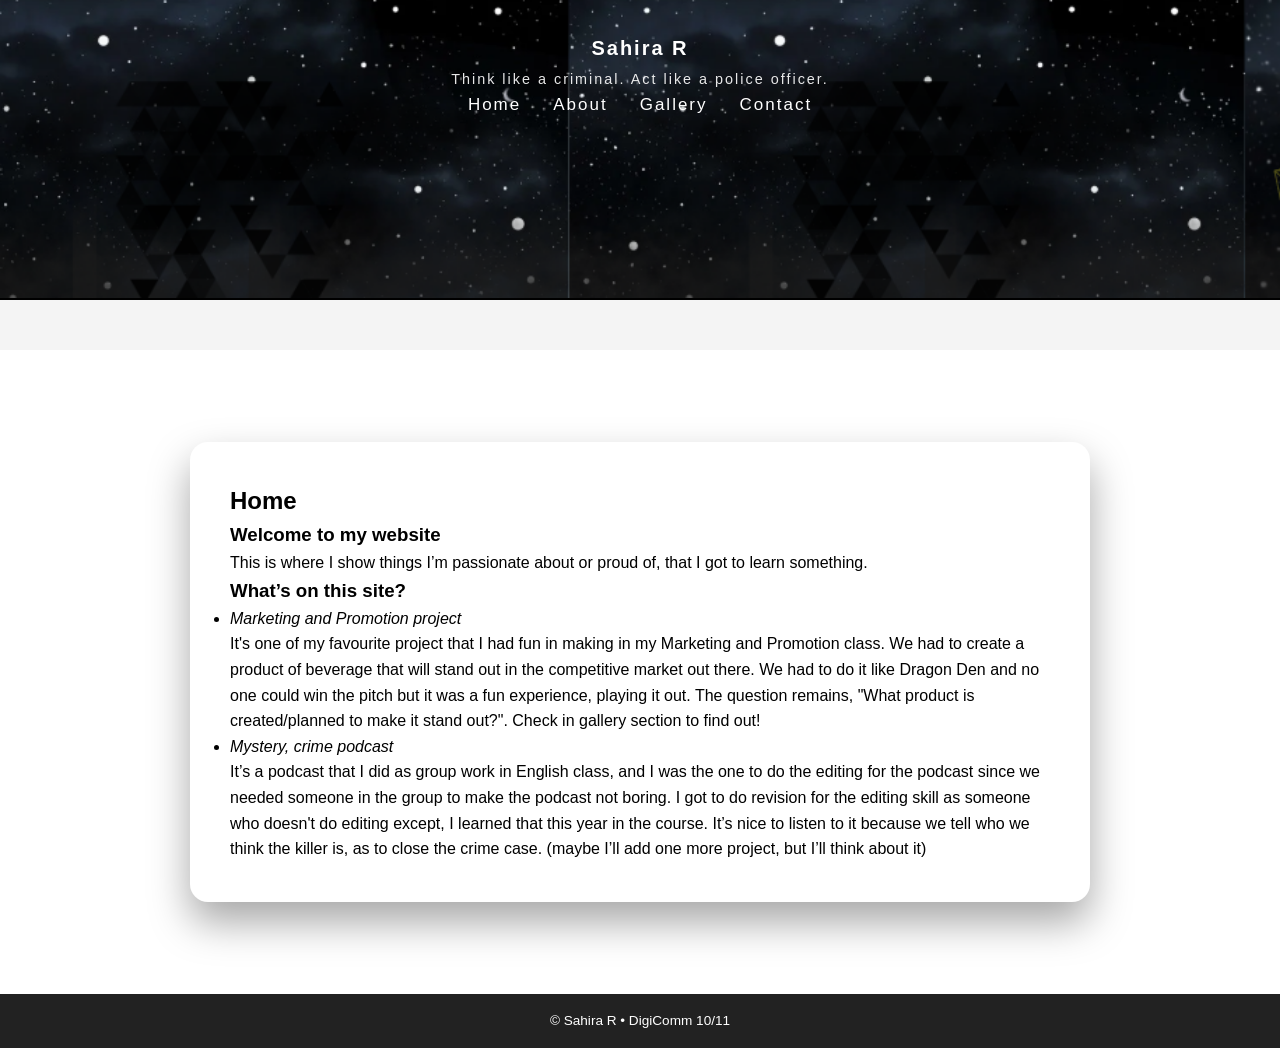
<file: index.htm>
<!doctype html>
<html lang="en">
<head>
  <meta charset="utf-8">
  <meta name="viewport" content="width=device-width, initial-scale=1">
  <title>Sahira's website • Home</title>

  <link rel="stylesheet" href="style.css">
 
</head>

<body>

  <!--
  FILE + LINK RULES (DO NOT IGNORE)
  1) Filenames must be lowercase: index.html, about.html, gallery.html OR projects.html, contact.html
  2) No spaces. No capitals. No renaming after you start.
  3) If a link doesn’t work, check spelling FIRST.
  4) Choose ONE navigation layout and use it on every page.
  -->
  
  <header class="background_image">
    <!-- HEADER: shown at the top of every page -->
    <h1>Sahira R</h1>
    <p>Think like a criminal. Act like a police officer.</p>
    <nav class="navbar">
      <ul>
        <li><a href="index.htm">Home</a></li>
        <li><a href="about.htm">About</a></li>
        <li><a href="gallery.htm">Gallery</a></li>
        <li><a href="contact.htm">Contact</a></li>
      </ul>
    </nav>
  </header>
   

  <!-- LAYOUT WRAPPER: in Lesson 5.4 we will style this into columns -->

    </aside>

    <main>
        <div class="blur-bg"></div>
      <div class="page-wrapper">
      <!-- MAIN: unique page content -->
      <h2>Home</h2>

      <section>
        <h3>Welcome to my website</h3>
        <p> This is where I show things I’m passionate about or proud of, that I
got to learn something.</p>
      </section>

      <section>
        <h3>What’s on this site?</h3>
        <ul>
          <li><em>Marketing and Promotion project</em>
            <br>
It's one of my favourite project that I had fun in making in my Marketing and Promotion class. We had to create a product of beverage that will stand out in the competitive market out there. We had to do it like Dragon Den and no one could win the pitch but it was a fun experience, playing it out. The question remains, "What product is created/planned to make it stand out?". Check in gallery section to find out! </li>
          <li> <em>Mystery, crime podcast</em>
            <br>
It’s a podcast that I did as group work in English class, and I was the one to do the editing
for the podcast since we needed someone in the group to make the podcast not boring.
I got to do revision for the editing skill as someone who doesn't do editing except, I learned
that this year in the course. It’s nice to listen to it because we tell who we think the killer is,
as to close the crime case.
(maybe I’ll add one more project, but I’ll think about it)</li>
          
        </ul>
      </section>
    </main>

  </div>
 </div>
  <footer>
    <!-- FOOTER: shown at the bottom of every page -->
    <p>© Sahira R • DigiComm 10/11</p>
  </footer>

<script defer src="https://static.cloudflareinsights.com/beacon.min.js/vcd15cbe7772f49c399c6a5babf22c1241717689176015" integrity="sha512-ZpsOmlRQV6y907TI0dKBHq9Md29nnaEIPlkf84rnaERnq6zvWvPUqr2ft8M1aS28oN72PdrCzSjY4U6VaAw1EQ==" data-cf-beacon='{"version":"2024.11.0","token":"890e296de4ab443083747c565b7457a5","r":1,"server_timing":{"name":{"cfCacheStatus":true,"cfEdge":true,"cfExtPri":true,"cfL4":true,"cfOrigin":true,"cfSpeedBrain":true},"location_startswith":null}}' crossorigin="anonymous"></script>
</body>
</html>
</file>
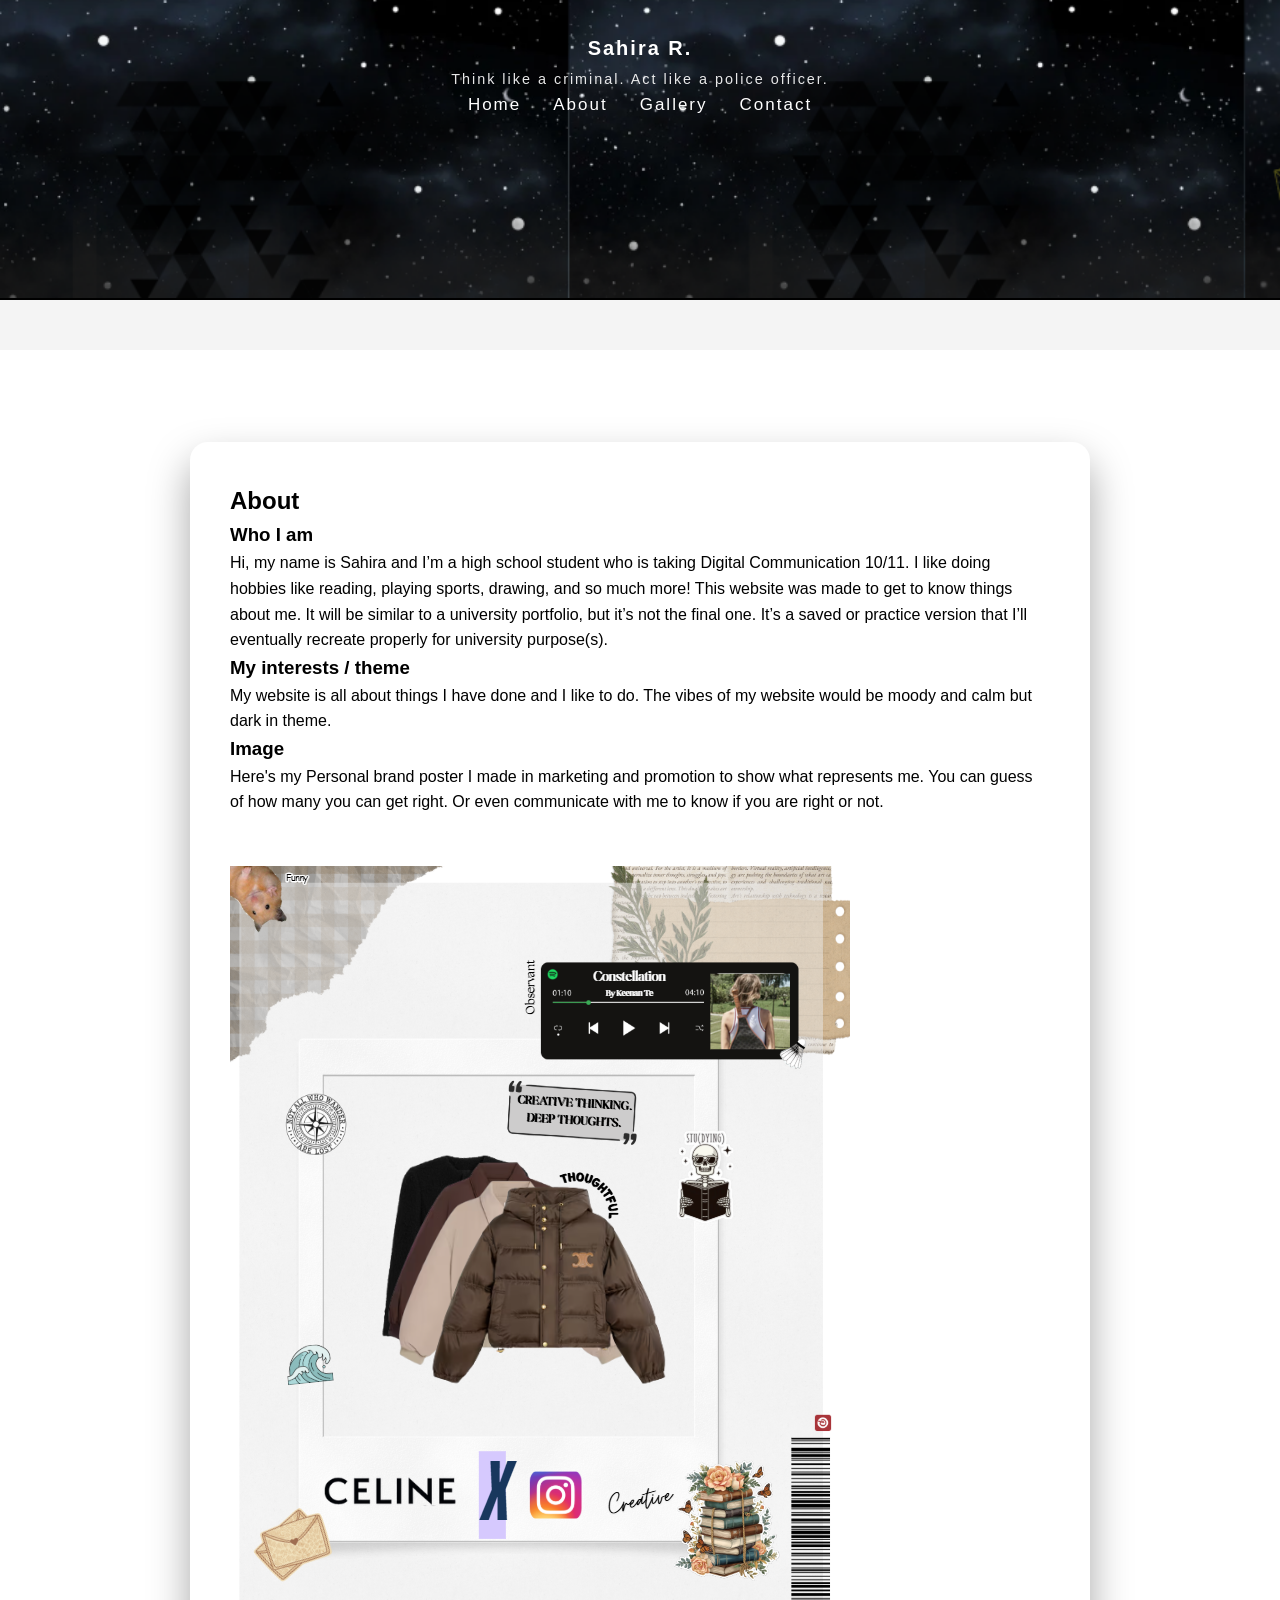
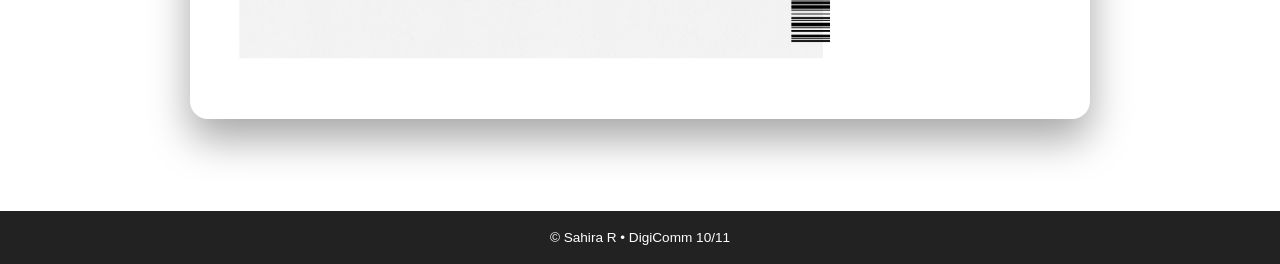
<file: about.htm>
<!doctype html>
<html lang="en">
<head>                              
  <meta charset="utf-8">
  <meta name="viewport" content="width=device-width, initial-scale=1">
  <title>Sahira's website • About</title>

  <link rel="stylesheet" href="style.css">

</head>

<body>

  <!--
  FILE + LINK RULES (DO NOT IGNORE)
  1) Filenames must be lowercase: index.html, about.html, gallery.html OR projects.html, contact.html
  2) No spaces. No capitals. No renaming after you start.
  3) If a link doesn’t work, check spelling FIRST.
  4) Choose ONE navigation layout and use it on every page.
  -->

  <header class="background_image">
    <h1>Sahira R.</h1>
    <p>Think like a criminal. Act like a police officer.</p>
     <nav class="navbar">
      <ul>
        <li><a href="index.htm">Home</a></li>
        <li><a href="about.htm">About</a></li>
        <li><a href="gallery.htm">Gallery</a></li>
        <li><a href="contact.htm">Contact</a></li>
      </ul>
    </nav>
  </header>

  <div class="layout">

    
    <main>
      <div class="page-wrapper">
      <h2>About</h2>

      <section>
        <h3>Who I am</h3>
        <p>Hi, my name is Sahira and I’m a high school student who is taking Digital Communication
10/11. I like doing hobbies like reading, playing sports, drawing, and so much more! This
website was made to get to know things about me. It will be similar to a university portfolio,
but it’s not the final one. It’s a saved or practice version that I’ll eventually recreate
properly for university purpose(s).</p>
      </section>

      <section>
        <h3>My interests / theme</h3>
        <p>My website is all about things I have done and I like to do. The vibes of my website would be moody and calm but dark in theme. </p>
      </section>

      <section>
        <h3>Image</h3>
        <p>Here's my Personal brand poster I made in marketing and promotion to show what represents me. You can guess of how many you can get right. Or even communicate with me to know if you are right or not. </p>
        <br>
        <br>
        <img src="Personal Brand poster.png" alt="A placeholder image">
        
      </section>
    </main>

  </div>
  </div>
  <footer>
    <p>© Sahira R • DigiComm 10/11</p>
  </footer>

<script defer src="https://static.cloudflareinsights.com/beacon.min.js/vcd15cbe7772f49c399c6a5babf22c1241717689176015" integrity="sha512-ZpsOmlRQV6y907TI0dKBHq9Md29nnaEIPlkf84rnaERnq6zvWvPUqr2ft8M1aS28oN72PdrCzSjY4U6VaAw1EQ==" data-cf-beacon='{"version":"2024.11.0","token":"890e296de4ab443083747c565b7457a5","r":1,"server_timing":{"name":{"cfCacheStatus":true,"cfEdge":true,"cfExtPri":true,"cfL4":true,"cfOrigin":true,"cfSpeedBrain":true},"location_startswith":null}}' crossorigin="anonymous"></script>
</body>
</html>
</file>
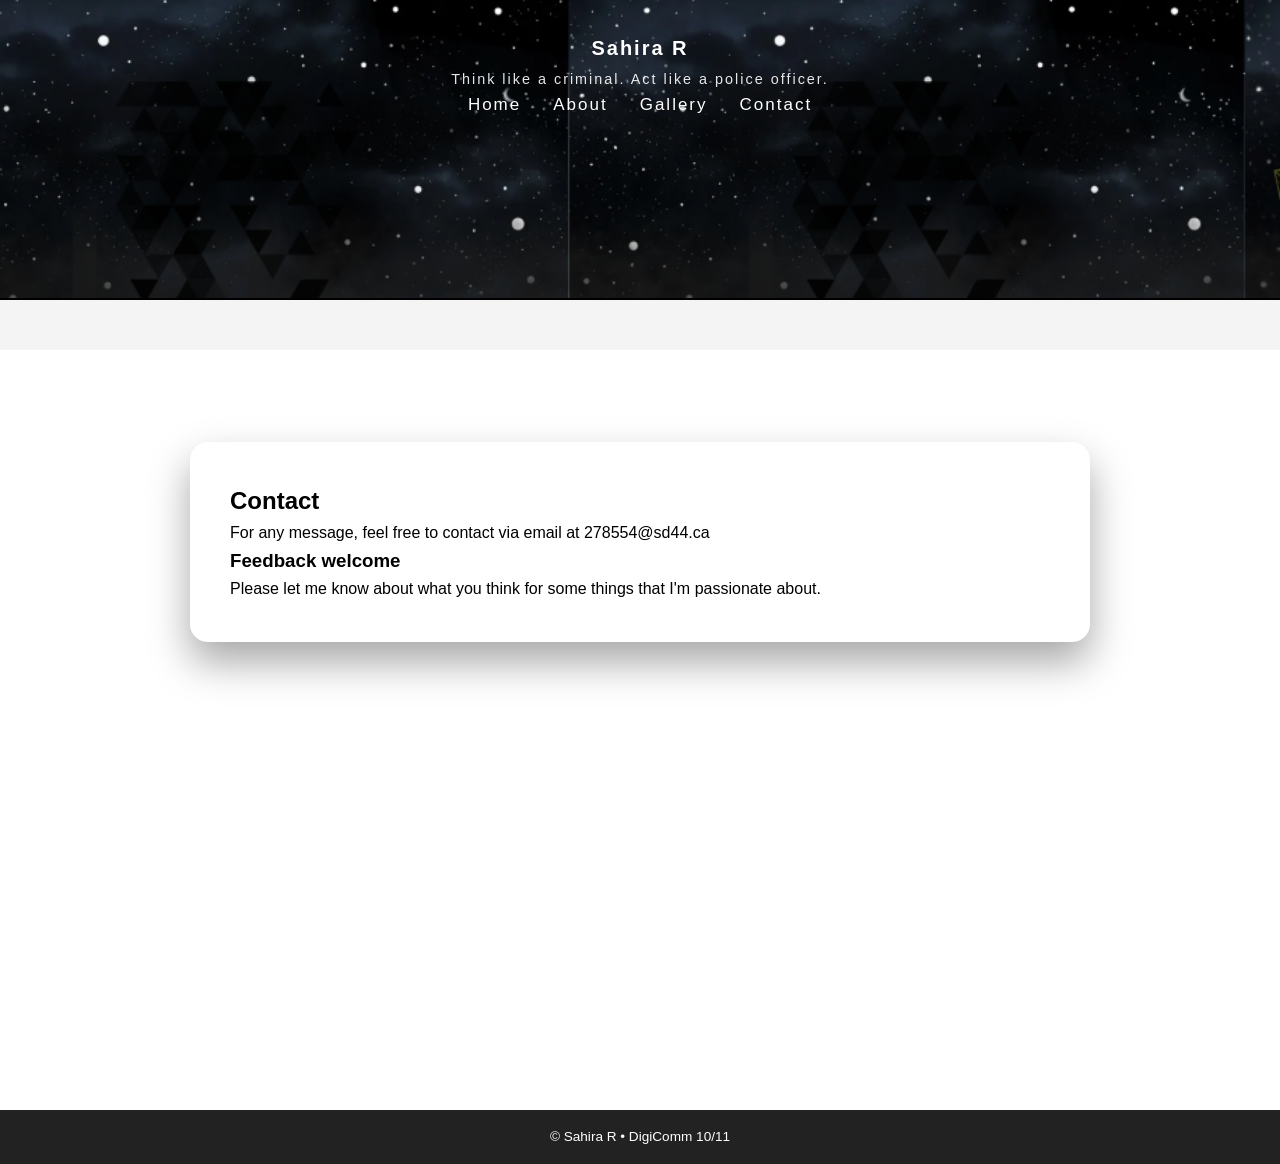
<file: contact.htm>
<!doctype html>
<html lang="en">
<head>
  <meta charset="utf-8">
  <meta name="viewport" content="width=device-width, initial-scale=1">
  <title>Sahira's website • Contact</title>

  <link rel="stylesheet" href="style.css">

</head>

<body>

  <!--
  FILE + LINK RULES (DO NOT IGNORE)
  1) Filenames must be lowercase: index.html, about.html, gallery.html OR projects.html, contact.html
  2) No spaces. No capitals. No renaming after you start.
  3) If a link doesn’t work, check spelling FIRST.
  4) Choose ONE navigation layout and use it on every page.
  -->

  <header class="background_image">
    <h1>Sahira R</h1>
    <p>Think like a criminal. Act like a police officer.</p>
     <nav class="navbar">
      <ul>
        <li><a href="index.htm">Home</a></li>
        <li><a href="about.htm">About</a></li>
        <li><a href="gallery.htm">Gallery</a></li>
        <li><a href="contact.htm">Contact</a></li>
      </ul>
    </nav>
  </header>

  <div class="layout">



    <main>
       <div class="page-wrapper">
      <h2>Contact</h2>

      <section>
        <p>For any message, feel free to contact via email at 278554@sd44.ca
        </p>
      </section>

      <section>
        <h3>Feedback welcome</h3>
        <p>Please let me know about what you think for some things that I'm passionate about.</p>
      </section>
    </main>

  </div>
  </div>
  <footer>
    <p>© Sahira R • DigiComm 10/11</p>
  </footer>

<script defer src="https://static.cloudflareinsights.com/beacon.min.js/vcd15cbe7772f49c399c6a5babf22c1241717689176015" integrity="sha512-ZpsOmlRQV6y907TI0dKBHq9Md29nnaEIPlkf84rnaERnq6zvWvPUqr2ft8M1aS28oN72PdrCzSjY4U6VaAw1EQ==" data-cf-beacon='{"version":"2024.11.0","token":"890e296de4ab443083747c565b7457a5","r":1,"server_timing":{"name":{"cfCacheStatus":true,"cfEdge":true,"cfExtPri":true,"cfL4":true,"cfOrigin":true,"cfSpeedBrain":true},"location_startswith":null}}' crossorigin="anonymous"></script>
</body>
</html>
</file>
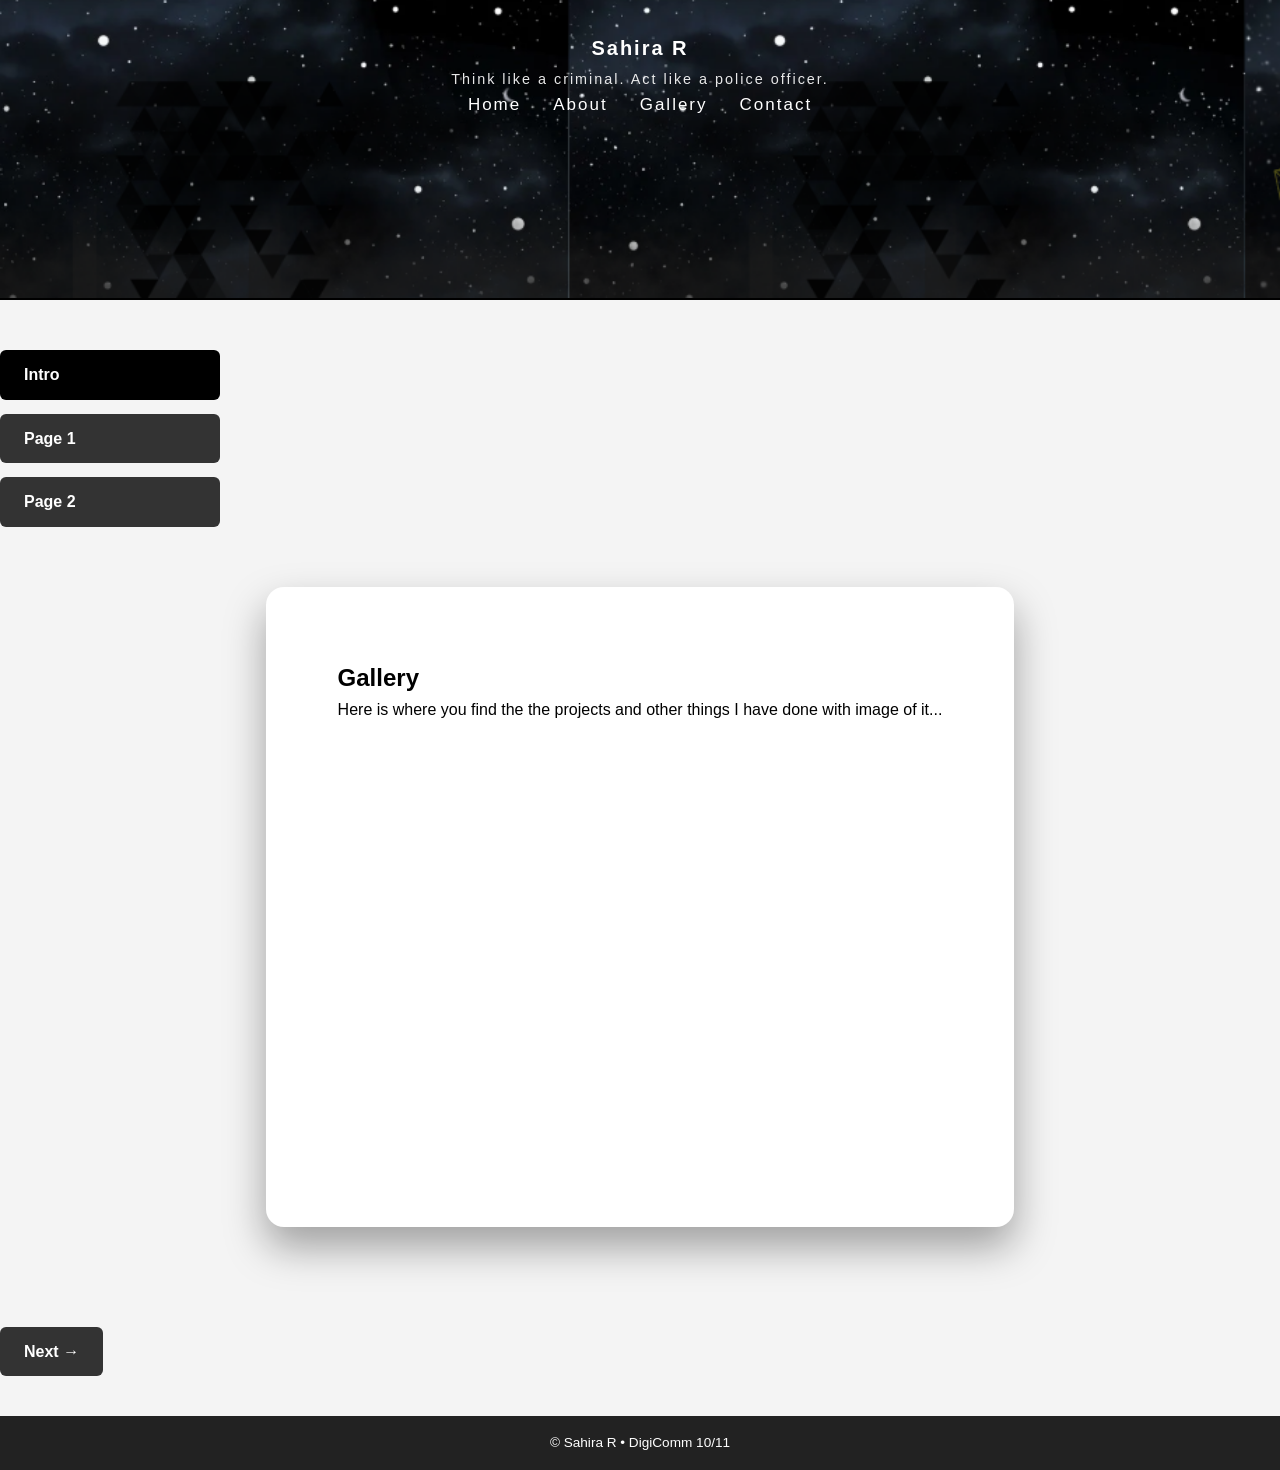
<file: gallery.htm>
<!doctype html>
<html lang="en">
<head>
  <meta charset="utf-8">
  <meta name="viewport" content="width=device-width, initial-scale=1">
  <title>Sahira's website • Gallery</title>

  <link rel="stylesheet" href="style.css">

</head>

<body>

  <!--
  FILE + LINK RULES (DO NOT IGNORE)
  1) Filenames must be lowercase: index.html, about.html, gallery.html OR projects.html, contact.html
  2) No spaces. No capitals. No renaming after you start.
  3) If a link doesn’t work, check spelling FIRST.
  4) Choose ONE navigation layout and use it on every page.
  -->

  <header class="background_image">
    <h1>Sahira R</h1>
    <p>Think like a criminal. Act like a police officer.</p>
     <nav class="navbar">
      <ul>
        <li><a href="index.htm">Home</a></li>
        <li><a href="about.htm">About</a></li>
        <li><a href="gallery.htm">Gallery</a></li>
        <li><a href="contact.htm">Contact</a></li>
      </ul>
    </nav>
  </header>

<aside class="side-nav">
  <a href="gallery.htm" class="side-btn active">Intro</a>
  <a href="page (1).htm" class="side-btn">Page 1</a>
  <a href="page (2).htm" class="side-btn">Page 2</a>
</aside>
  <div class="layout">

   <div class="page-wrapper">

    <main>
      <h2>Gallery</h2>

      <!-- These are simple placeholders. In 5.4 we will style them into a grid. -->
      Here is where you find the the projects and other things I have done with image of it...
    
    </main>

  </div>
</div>
<div class="nav-buttons">
  <a href="page (1).htm" class="nav-btn next">Next →</a>
</div>
 </body>
  <footer>
    <p>© Sahira R • DigiComm 10/11</p>
  </footer>



<script defer src="https://static.cloudflareinsights.com/beacon.min.js/vcd15cbe7772f49c399c6a5babf22c1241717689176015" integrity="sha512-ZpsOmlRQV6y907TI0dKBHq9Md29nnaEIPlkf84rnaERnq6zvWvPUqr2ft8M1aS28oN72PdrCzSjY4U6VaAw1EQ==" data-cf-beacon='{"version":"2024.11.0","token":"890e296de4ab443083747c565b7457a5","r":1,"server_timing":{"name":{"cfCacheStatus":true,"cfEdge":true,"cfExtPri":true,"cfL4":true,"cfOrigin":true,"cfSpeedBrain":true},"location_startswith":null}}' crossorigin="anonymous"></script>
</body>
</html>
</file>
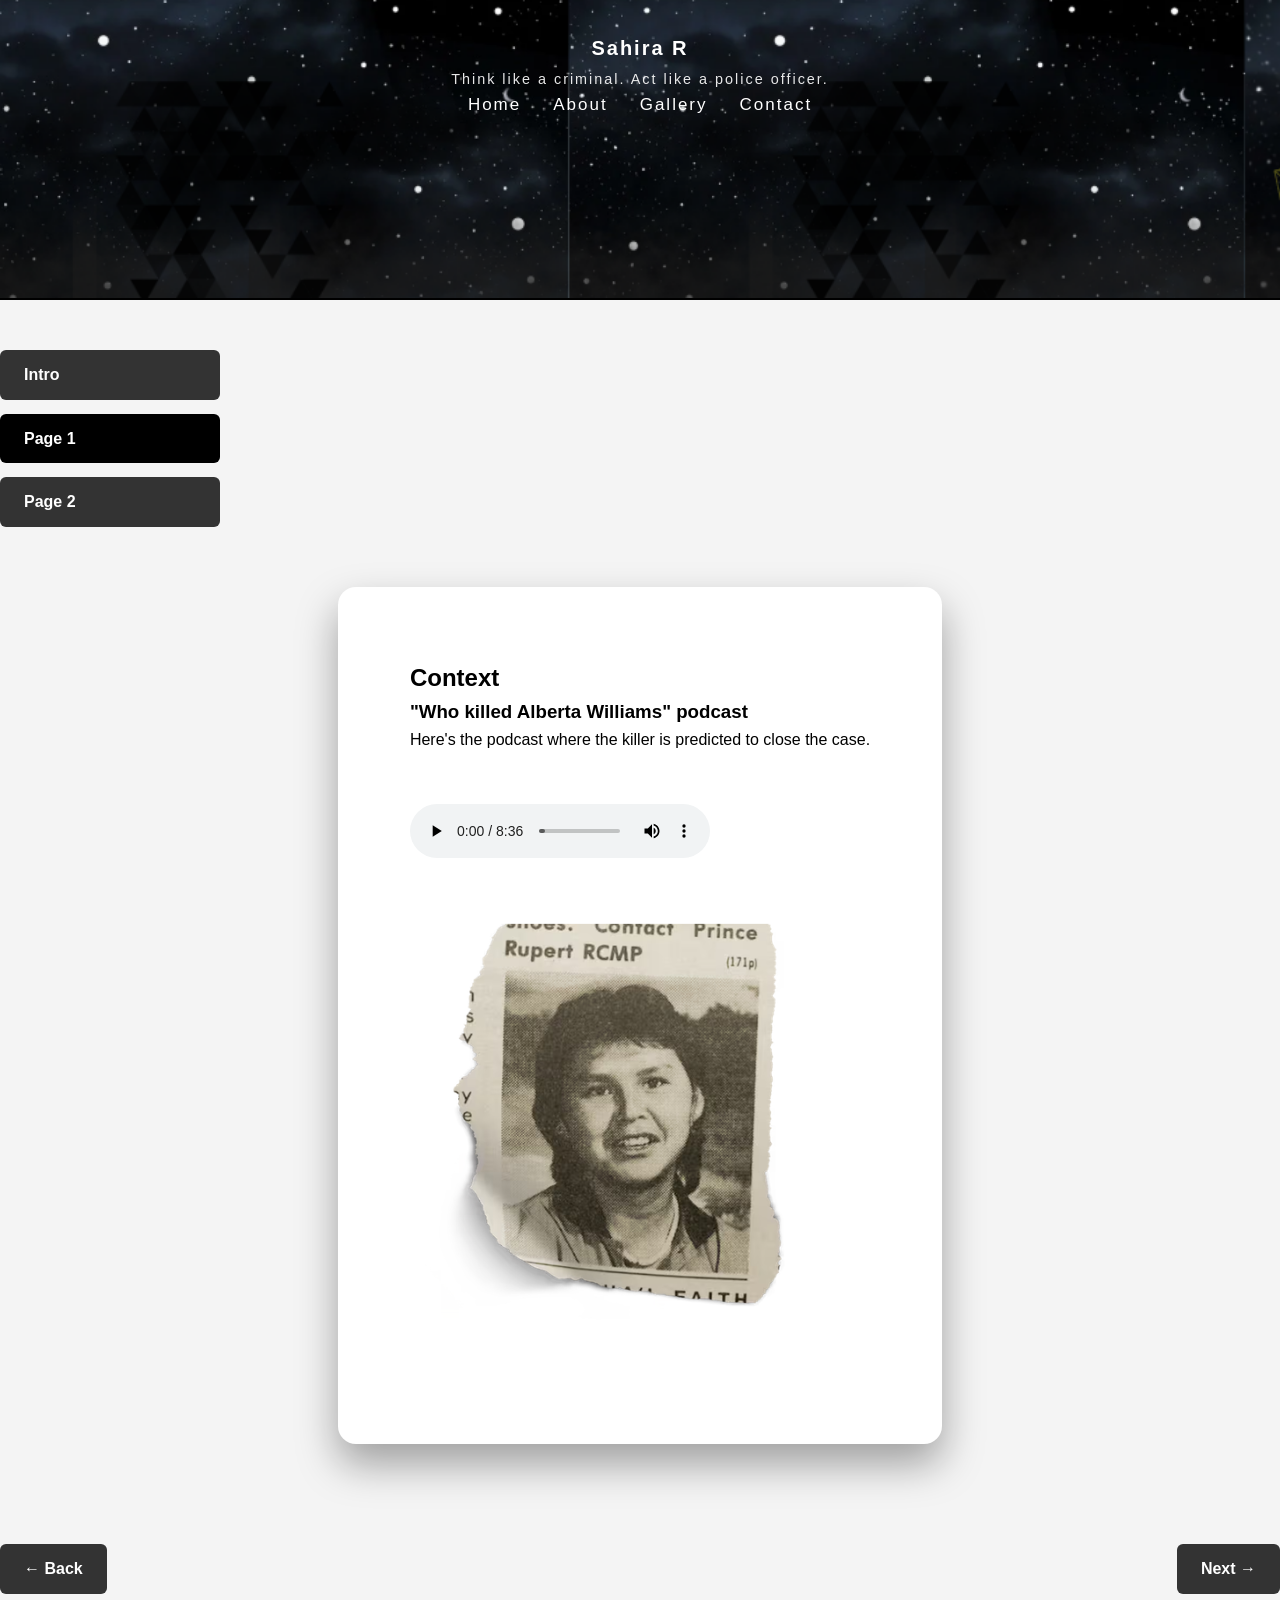
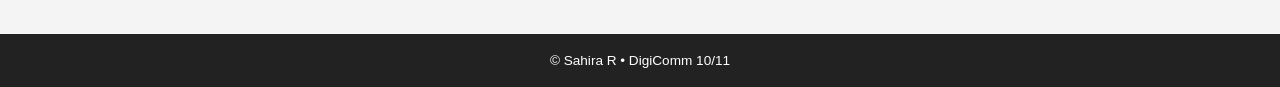
<file: page (1).htm>
<!doctype html>
<html lang="en">
<head>
  <meta charset="utf-8">
  <meta name="viewport" content="width=device-width, initial-scale=1">
  <title>Sahira's website • page1</title>

  <link rel="stylesheet" href="style.css">
</head>

<body>

  <!-- HEADER -->
  <header class="background_image">
    <h1>Sahira R</h1>
    <p>Think like a criminal. Act like a police officer.</p>

    <nav class="navbar">
      <ul>
        <li><a href="index.htm">Home</a></li>
        <li><a href="about.htm">About</a></li>
        <li><a href="gallery.htm">Gallery</a></li>
        <li><a href="contact.htm">Contact</a></li>
      </ul>
    </nav>
  </header>

  <!-- 🔹 CONTEXT FLOATING BUTTONS (NEW) -->
<aside class="side-nav">
  <a href="gallery.htm" class="side-btn">Intro</a>
  <a href="page (1).htm" class="side-btn active">Page 1</a>
  <a href="page (2).htm" class="side-btn">Page 2</a>
</aside>

  <div class="layout">
    <div class="page-wrapper">

      <main>
        <h2 id="context">Context</h2>

        <section>
          <h3 id="title">"Who killed Alberta Williams" podcast</h3>
          <p>Here's the podcast where the killer is predicted to close the case.
            <br>
            <br>
            <br>
            <audio controls>
  <source src="EFP murder podcast.mp3" type="audio/mpeg">
  Your browser does not support the audio element.
</audio>
        </section>

        <!-- Image placeholder -->
        <div id="image">
         <img src="Alberta Williams.png" alt="A placeholder image">
        </div>
      </main>

    </div>
  </div>

  <!-- ✅ NEXT / BACK BUTTONS (UNCHANGED) -->
  <div class="nav-buttons">
    <a href="gallery.htm" class="nav-btn back">← Back</a>
    <a href="page (2).htm" class="nav-btn next">Next →</a>
  </div>

  <!-- FOOTER -->
  <footer>
    <p>© Sahira R • DigiComm 10/11</p>
  </footer>

</body>
</html>
</file>
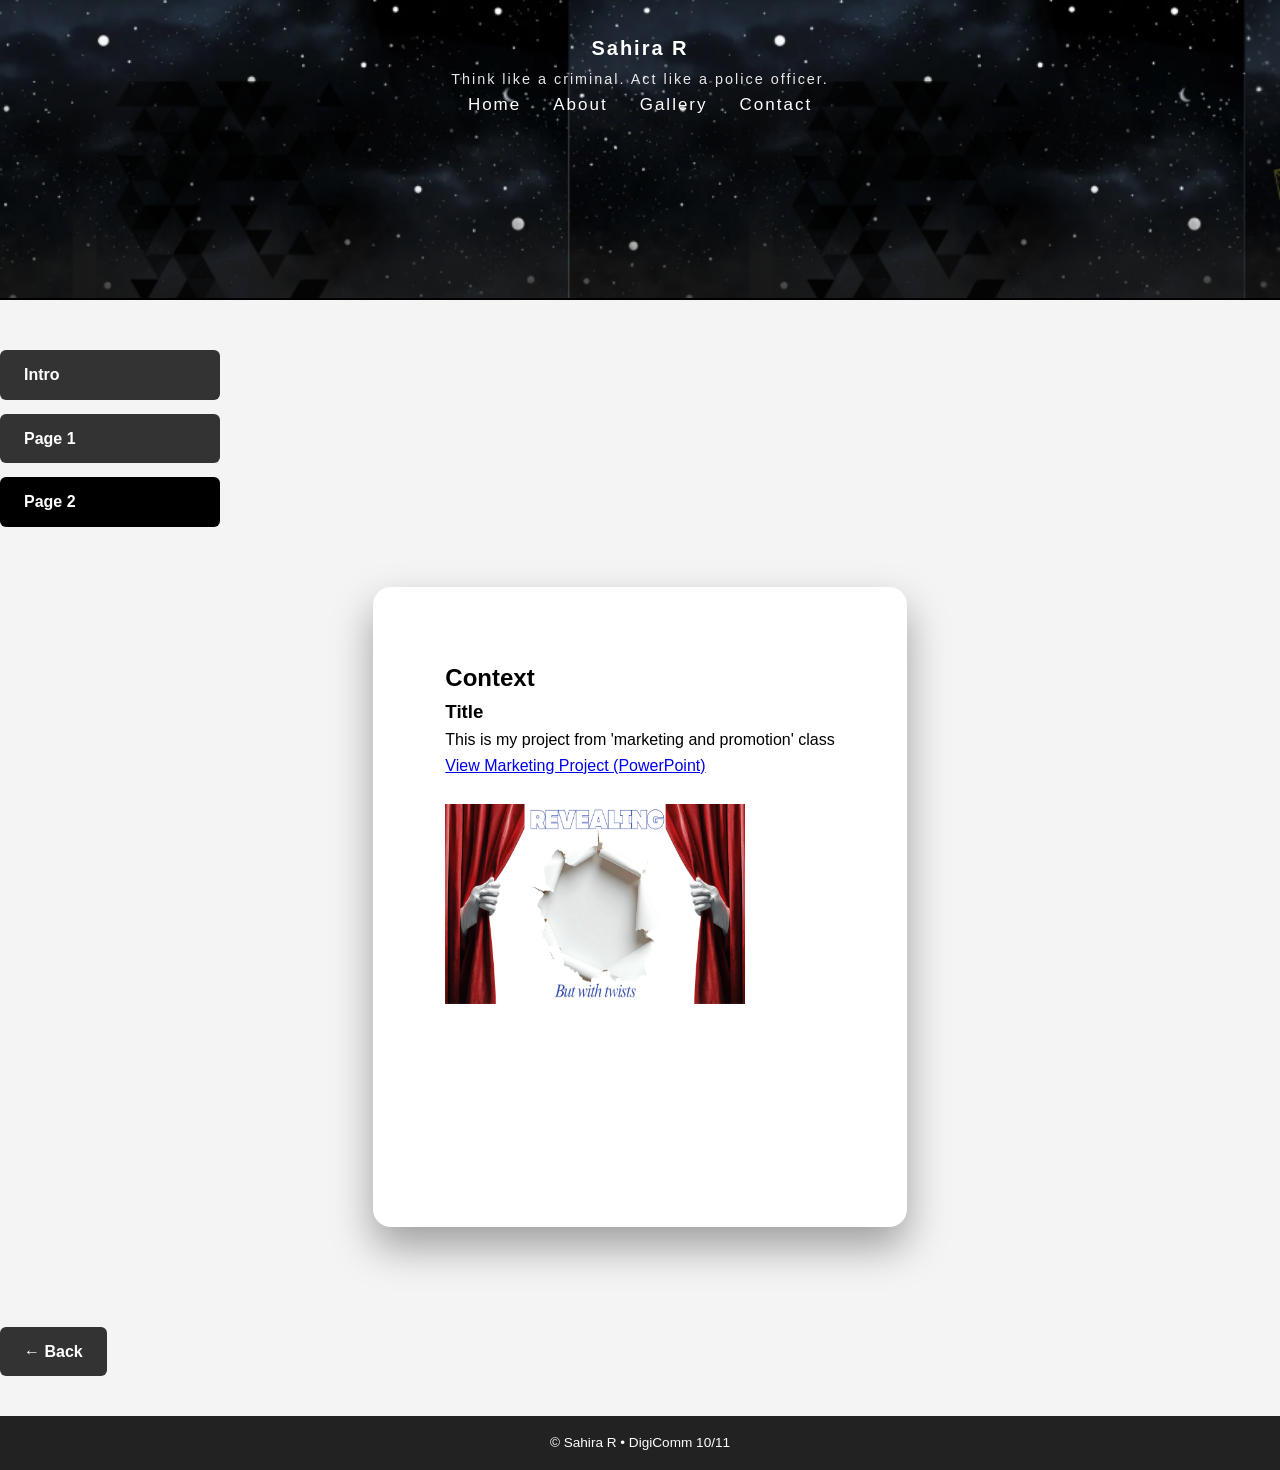
<file: page (2).htm>
<!doctype html>
<html lang="en">
<head>
  <meta charset="utf-8">
  <meta name="viewport" content="width=device-width, initial-scale=1">
  <title>Sahira's website •page2</title>

  <link rel="stylesheet" href="style.css">

</head>

<body>

  <!--
  FILE + LINK RULES (DO NOT IGNORE)
  1) Filenames must be lowercase: index.html, about.html, gallery.html OR projects.html, contact.html
  2) No spaces. No capitals. No renaming after you start.
  3) If a link doesn’t work, check spelling FIRST.
  4) Choose ONE navigation layout and use it on every page.
  -->

  <header class="background_image">
    <h1>Sahira R</h1>
    <p>Think like a criminal. Act like a police officer.</p>
     <nav class="navbar">
      <ul>
        <li><a href="index.htm">Home</a></li>
        <li><a href="about.htm">About</a></li>
        <li><a href="gallery.htm">Gallery</a></li>
        <li><a href="contact.htm">Contact</a></li>
      </ul>
    </nav>
  </header>

   <!-- 🔹 CONTEXT FLOATING BUTTONS (NEW) -->
 <aside class="side-nav">
  <a href="gallery.htm" class="side-btn">Intro</a>
  <a href="page (1).htm" class="side-btn">Page 1</a>
  <a href="page (2).htm" class="side-btn active">Page 2</a>
</aside>
  <div class="layout">

   <div class="page-wrapper">

    <main>
      <h2>Context</h2>

      <section>
        <h3>Title</h3>
        <p>This is my project from 'marketing and promotion' class </p>
        <a href="Marketing and promotion project.pptx" target="_blank">
        View Marketing Project (PowerPoint)
        </a>
        <br>
        <br>
        
        <img src="marketing image.png" alt="A placeholder image" width="300" height="200">
      </section>

      <!-- These are simple placeholders. In 5.4 we will style them into a grid. -->
      
    </main>

  </div>
</div>
<div class="nav-buttons">
  <a href="page (1).htm" class="nav-btn back">← Back</a>
</div>

<footer>
  <p>© Sahira R • DigiComm 10/11</p>
</footer>

<script defer src="https://static.cloudflareinsights.com/beacon.min.js/..."></script>

</body>
</html>
</file>
<file: style.css>
/* ============================================================
   WEBSITE STYLESHEET
   ============================================================ */

/* =====================
   GLOBAL RESET + BASE
   ===================== */

* {
  box-sizing: border-box;
  margin: 0;
  padding: 0;
}

body {
  font-family: Arial, Helvetica, sans-serif;
  background-color: #f4f4f4;
  line-height: 1.6;
  color: #000000; /* BLACK TEXT */
}

/* =====================
   HEADER
   ===================== */

header {
  background-image: url('banner.png');
  background-size: cover;
  background-position: center;
  background-repeat: no-repeat;

  min-height: 300px;
  width: 100%;
  padding: 2rem 1rem 1.5rem;

  display: flex;
  flex-direction: column;
  justify-content: flex-start;
  align-items: center;

  color: #ffffff; /* WHITE text only for header */
  font-size: 10px;
  letter-spacing: 2px;
  border-bottom: 2px solid black;

  margin-bottom: 50px;
  text-align: center;
}

header h1 {
  margin: 0 0 0.25rem 0;
  font-weight: 700;
}

header p {
  font-size: 0.9rem;
  opacity: 0.9;
}

/* =====================
   LAYOUT (DO NOT REMOVE)
   ===================== */

.layout {
  display: flex;
  min-height: calc(100vh - 140px);
}

/* =====================
   NAVIGATION
   ===================== */

.navbar ul {
  list-style: none;
  display: flex;
  gap: 2rem;
  justify-content: center;
}

.navbar li a {
  color: white;
  text-decoration: none;
  font-weight: 500;
  font-size: 17px;
}

.navbar li a:hover {
  border-bottom: 2px solid white;
}

/* =====================
   MAIN CONTENT
   ===================== */

main {
  flex: 1;
  background-color: #ffffff;
  padding: 2rem;
  color: #000000; /* FORCE BLACK */
}

/* =====================
   PAGE WRAPPER (FIX)
   ===================== */

.page-wrapper {
  max-width: 900px;
  margin: 60px auto;
  padding: 40px;
  background-color: #ffffff;
  border-radius: 18px;
  box-shadow: 0 20px 40px rgba(0, 0, 0, 0.35);

  color: #000000;     /* 🔥 FIX */
  opacity: 1;         /* 🔥 KILLS FADED TEXT */
}

/* Force all text inside page-wrapper */
.page-wrapper h1,
.page-wrapper h2,
.page-wrapper h3,
.page-wrapper p,
.page-wrapper li {
  color: #000000;
  opacity: 1;
}

/* =====================
   BUTTONS
   ===================== */

.nav-buttons {
  display: flex;
  justify-content: space-between;
  margin: 40px 0;
}

.nav-btn,
.side-btn {
  padding: 12px 24px;
  background-color: #333;
  color: white;
  border-radius: 6px;
  font-weight: 600;
  text-decoration: none;
  transition: background-color 0.3s ease;
}

.nav-btn:hover,
.side-btn:hover {
  background-color: #555;
}

.side-nav {
  width: 220px;
  display: flex;
  flex-direction: column;
  gap: 14px;
}

.side-btn.active {
  background-color: #000;
}

/* =====================
   FOOTER
   ===================== */

footer {
  background-color: #222;
  color: #ffffff;
  text-align: center;
  padding: 1rem;
  font-size: 0.85rem;
}
</file>
